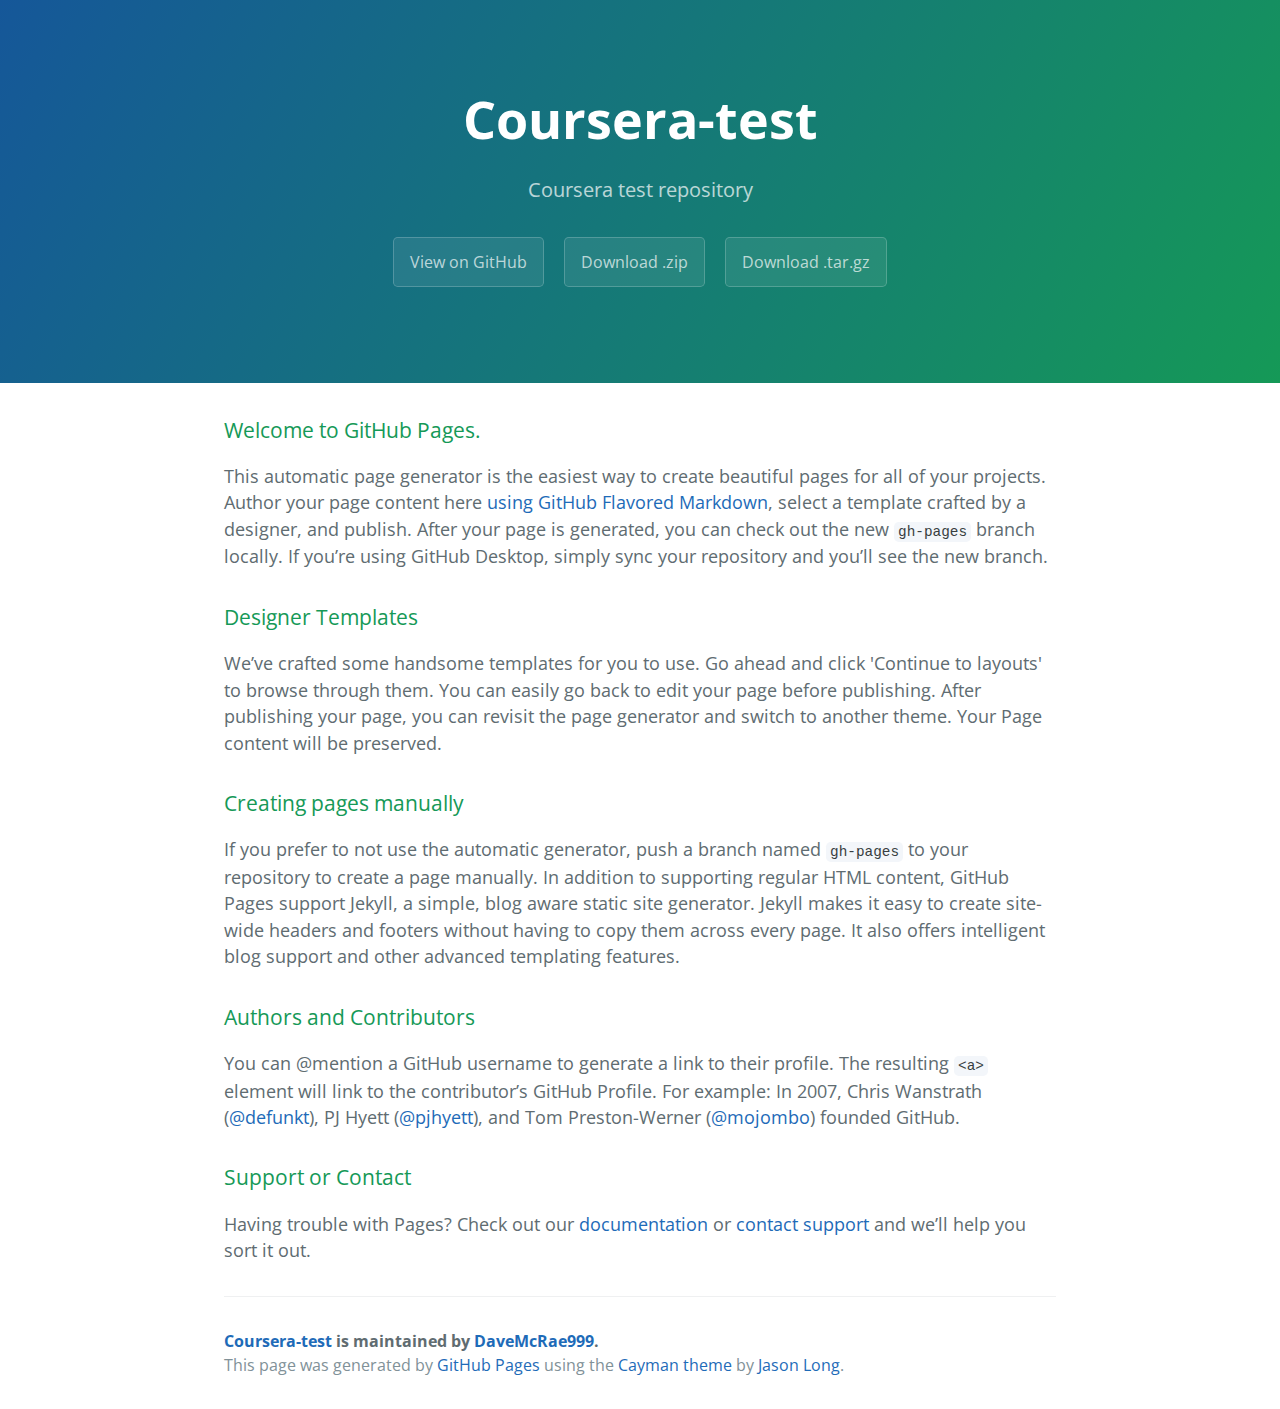
<file: index.html>
<!DOCTYPE html>
<html lang="en-us">
  <head>
    <meta charset="UTF-8">
    <title>Coursera-test by DaveMcRae999</title>
    <meta name="viewport" content="width=device-width, initial-scale=1">
    <link rel="stylesheet" type="text/css" href="stylesheets/normalize.css" media="screen">
    <link href='https://fonts.googleapis.com/css?family=Open+Sans:400,700' rel='stylesheet' type='text/css'>
    <link rel="stylesheet" type="text/css" href="stylesheets/stylesheet.css" media="screen">
    <link rel="stylesheet" type="text/css" href="stylesheets/github-light.css" media="screen">
  </head>
  <body>
    <section class="page-header">
      <h1 class="project-name">Coursera-test</h1>
      <h2 class="project-tagline">Coursera test repository</h2>
      <a href="https://github.com/DaveMcRae999/coursera-test" class="btn">View on GitHub</a>
      <a href="https://github.com/DaveMcRae999/coursera-test/zipball/master" class="btn">Download .zip</a>
      <a href="https://github.com/DaveMcRae999/coursera-test/tarball/master" class="btn">Download .tar.gz</a>
    </section>

    <section class="main-content">
      <h3>
<a id="welcome-to-github-pages" class="anchor" href="#welcome-to-github-pages" aria-hidden="true"><span aria-hidden="true" class="octicon octicon-link"></span></a>Welcome to GitHub Pages.</h3>

<p>This automatic page generator is the easiest way to create beautiful pages for all of your projects. Author your page content here <a href="https://guides.github.com/features/mastering-markdown/">using GitHub Flavored Markdown</a>, select a template crafted by a designer, and publish. After your page is generated, you can check out the new <code>gh-pages</code> branch locally. If you’re using GitHub Desktop, simply sync your repository and you’ll see the new branch.</p>

<h3>
<a id="designer-templates" class="anchor" href="#designer-templates" aria-hidden="true"><span aria-hidden="true" class="octicon octicon-link"></span></a>Designer Templates</h3>

<p>We’ve crafted some handsome templates for you to use. Go ahead and click 'Continue to layouts' to browse through them. You can easily go back to edit your page before publishing. After publishing your page, you can revisit the page generator and switch to another theme. Your Page content will be preserved.</p>

<h3>
<a id="creating-pages-manually" class="anchor" href="#creating-pages-manually" aria-hidden="true"><span aria-hidden="true" class="octicon octicon-link"></span></a>Creating pages manually</h3>

<p>If you prefer to not use the automatic generator, push a branch named <code>gh-pages</code> to your repository to create a page manually. In addition to supporting regular HTML content, GitHub Pages support Jekyll, a simple, blog aware static site generator. Jekyll makes it easy to create site-wide headers and footers without having to copy them across every page. It also offers intelligent blog support and other advanced templating features.</p>

<h3>
<a id="authors-and-contributors" class="anchor" href="#authors-and-contributors" aria-hidden="true"><span aria-hidden="true" class="octicon octicon-link"></span></a>Authors and Contributors</h3>

<p>You can @mention a GitHub username to generate a link to their profile. The resulting <code>&lt;a&gt;</code> element will link to the contributor’s GitHub Profile. For example: In 2007, Chris Wanstrath (<a href="https://github.com/defunkt" class="user-mention">@defunkt</a>), PJ Hyett (<a href="https://github.com/pjhyett" class="user-mention">@pjhyett</a>), and Tom Preston-Werner (<a href="https://github.com/mojombo" class="user-mention">@mojombo</a>) founded GitHub.</p>

<h3>
<a id="support-or-contact" class="anchor" href="#support-or-contact" aria-hidden="true"><span aria-hidden="true" class="octicon octicon-link"></span></a>Support or Contact</h3>

<p>Having trouble with Pages? Check out our <a href="https://help.github.com/pages">documentation</a> or <a href="https://github.com/contact">contact support</a> and we’ll help you sort it out.</p>

      <footer class="site-footer">
        <span class="site-footer-owner"><a href="https://github.com/DaveMcRae999/coursera-test">Coursera-test</a> is maintained by <a href="https://github.com/DaveMcRae999">DaveMcRae999</a>.</span>

        <span class="site-footer-credits">This page was generated by <a href="https://pages.github.com">GitHub Pages</a> using the <a href="https://github.com/jasonlong/cayman-theme">Cayman theme</a> by <a href="https://twitter.com/jasonlong">Jason Long</a>.</span>
      </footer>

    </section>

  
  </body>
</html>
</file>
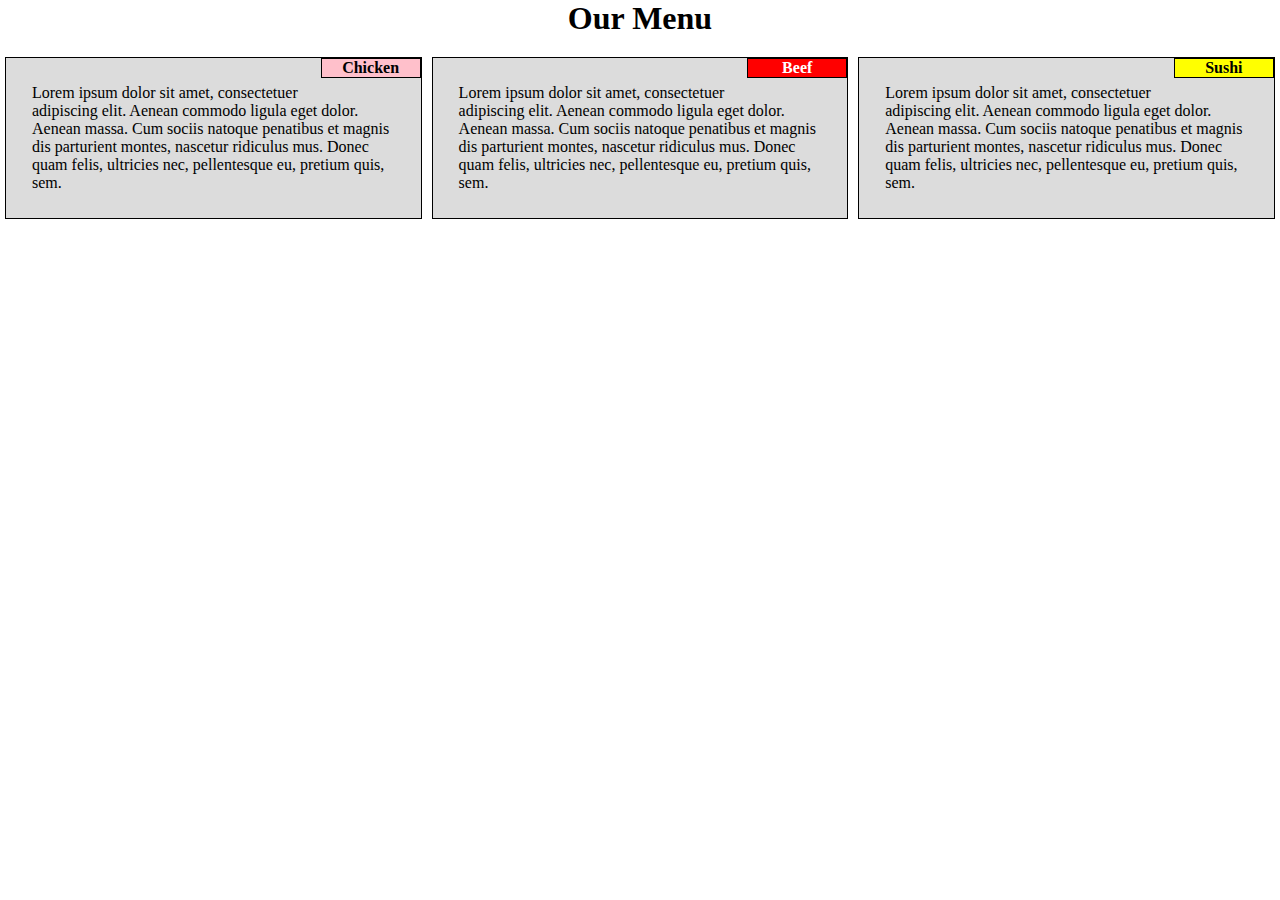
<file: HTMLMod2Sol/index.html>
<!DOCTYPE html>
<html>
<head>
<meta charset="utf-8">
<meta name="viewport" content="width=device-width, initial-scale=1">
<title>Responsive Layout</title>
<link rel="stylesheet" href="css/style.css">
</head>
<body>
<h1>Our Menu</h1>

<div class="row">
  <div class="menuo col-lg-4 col-md-6">
    <div class="menu">
    <div class="menuitem mu1">Chicken</div>
    <p>Lorem ipsum dolor sit amet, consectetuer adipiscing elit. Aenean commodo ligula eget dolor. Aenean massa. Cum sociis natoque penatibus et magnis dis parturient montes, nascetur ridiculus mus. Donec quam felis, ultricies nec, pellentesque eu, pretium quis, sem.</p>
    </div>
  </div>
  <div class="menuo col-lg-4 col-md-6">
  <div class="menu">
    <div class="menuitem mu2">Beef</div>
    <p>Lorem ipsum dolor sit amet, consectetuer adipiscing elit. Aenean commodo ligula eget dolor. Aenean massa. Cum sociis natoque penatibus et magnis dis parturient montes, nascetur ridiculus mus. Donec quam felis, ultricies nec, pellentesque eu, pretium quis, sem.</p>
  </div>
  </div>
  <div class="menuo col-lg-4 col-md-12">
  <div class="menu">
    <div class="menuitem mu3">Sushi</div>
    <p>Lorem ipsum dolor sit amet, consectetuer adipiscing elit. Aenean commodo ligula eget dolor. Aenean massa. Cum sociis natoque penatibus et magnis dis parturient montes, nascetur ridiculus mus. Donec quam felis, ultricies nec, pellentesque eu, pretium quis, sem.</p>
  </div>
  </div>
</div>

</body>
</html>
</file>
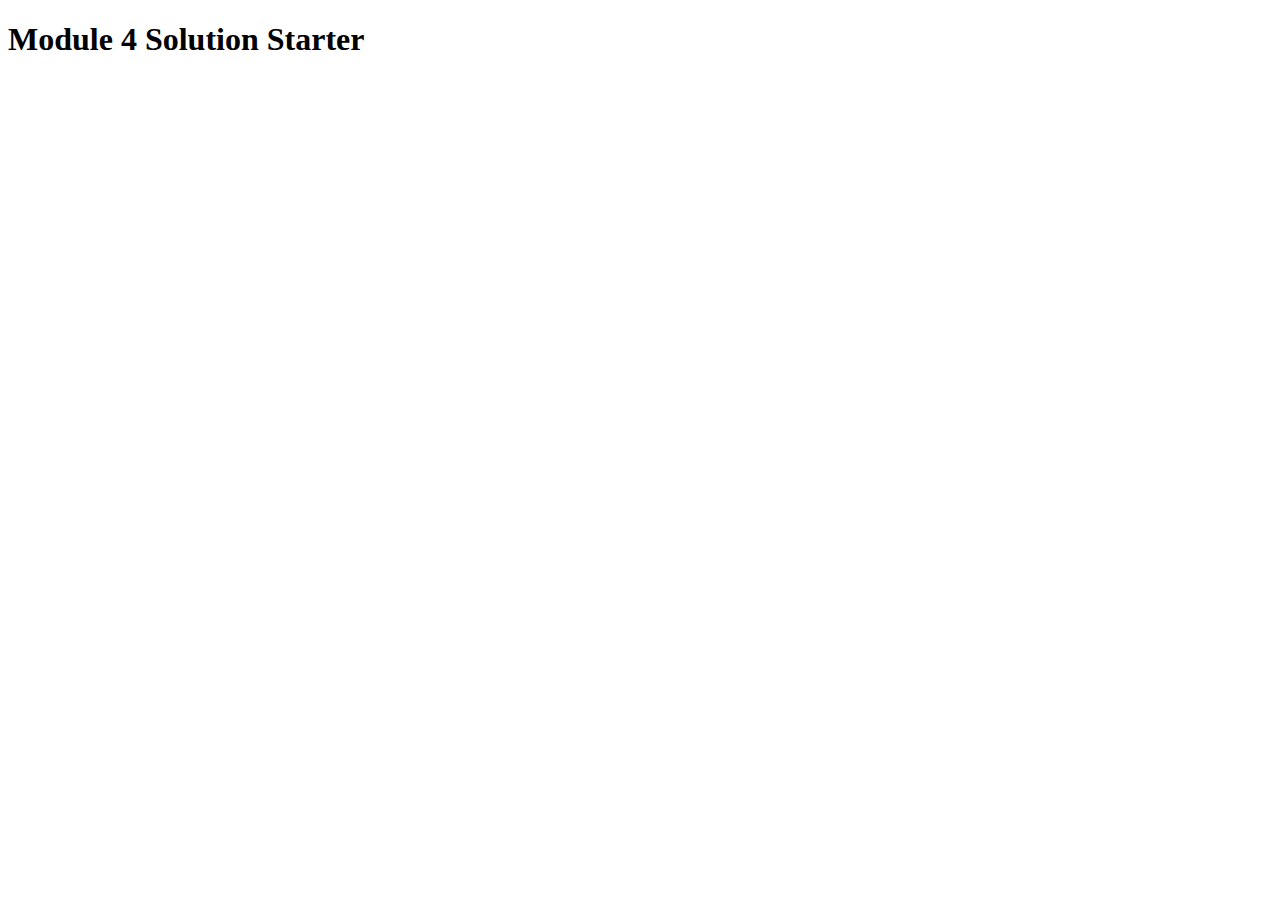
<file: HTMLMod4Sol/index.html>
<!DOCTYPE html>
<html>
<head>
  <meta charset="utf-8">
  <title>Module 4 Solution Starter</title>
  <script src="SpeakHello.js"></script>
  <script src="SpeakGoodBye.js"></script>
  <script src="script.js"></script>
</head>
<body>
  <h1>Module 4 Solution Starter</h1>
</body>
</html>
</file>
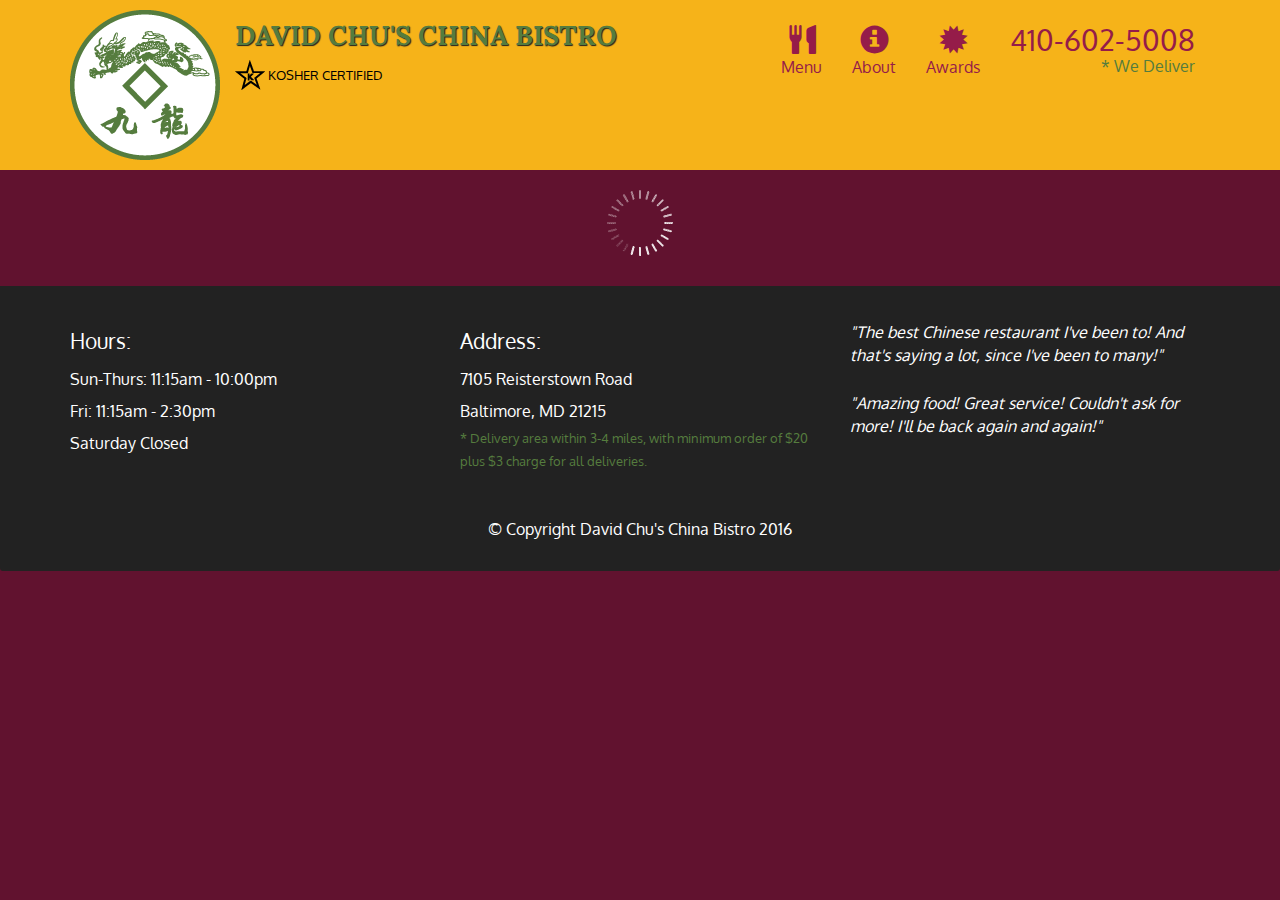
<file: HTMLMod5Sol/index.html>
<!doctype html>
<html lang="en">
  <head>
    <meta charset="utf-8">
    <meta http-equiv="X-UA-Compatible" content="IE=edge">
    <meta name="viewport" content="width=device-width, initial-scale=1">
    <title>David Chu's China Bistro</title>
    <link rel="stylesheet" href="css/bootstrap.min.css">
    <link rel="stylesheet" href="css/styles.css">
    <link href='https://fonts.googleapis.com/css?family=Oxygen:400,300,700' rel='stylesheet' type='text/css'>
    <link href='https://fonts.googleapis.com/css?family=Lora' rel='stylesheet' type='text/css'>
  </head>
<body>
  <header>
    <nav id="header-nav" class="navbar navbar-default">
      <div class="container">
        <div class="navbar-header">
          <a href="index.html" class="pull-left visible-md visible-lg">
            <div id="logo-img" alt="Logo image"></div>
          </a>

          <div class="navbar-brand">
            <a href="index.html"><h1>David Chu's China Bistro</h1></a>
            <p>
              <img src="images/star-k-logo.png" alt="Kosher certification">
              <span>Kosher Certified</span>
            </p>
          </div>

          <button id="navbarToggle" type="button" class="navbar-toggle collapsed" data-toggle="collapse" data-target="#collapsable-nav" aria-expanded="false">
            <span class="sr-only">Toggle navigation</span>
            <span class="icon-bar"></span>
            <span class="icon-bar"></span>
            <span class="icon-bar"></span>
          </button>
        </div>
        
        <div id="collapsable-nav" class="collapse navbar-collapse">
           <ul id="nav-list" class="nav navbar-nav navbar-right">
            <li id="navHomeButton" class="visible-xs active">
              <a href="index.html">
                <span class="glyphicon glyphicon-home"></span> Home</a>
            </li>
            <li id="navMenuButton">
              <a href="#" onclick="$dc.loadMenuCategories();">
                <span class="glyphicon glyphicon-cutlery"></span><br class="hidden-xs"> Menu</a>
            </li>
            <li>
              <a href="#">
                <span class="glyphicon glyphicon-info-sign"></span><br class="hidden-xs"> About</a>
            </li>
            <li>
              <a href="#">
                <span class="glyphicon glyphicon-certificate"></span><br class="hidden-xs"> Awards</a>
            </li>
            <li id="phone" class="hidden-xs">
              <a href="tel:410-602-5008">
                <span>410-602-5008</span></a><div>* We Deliver</div>
            </li>
          </ul><!-- #nav-list -->
        </div><!-- .collapse .navbar-collapse -->
      </div><!-- .container -->
    </nav><!-- #header-nav -->
  </header>

  <div id="call-btn" class="visible-xs">
    <a class="btn" href="tel:410-602-5008">
    <span class="glyphicon glyphicon-earphone"></span>
    410-602-5008
    </a>
  </div>
  <div id="xs-deliver" class="text-center visible-xs">* We Deliver</div>

  <div id="main-content" class="container"></div>

  <footer class="panel-footer">
    <div class="container">
      <div class="row">
        <section id="hours" class="col-sm-4">
          <span>Hours:</span><br>
          Sun-Thurs: 11:15am - 10:00pm<br>
          Fri: 11:15am - 2:30pm<br>
          Saturday Closed
          <hr class="visible-xs">
        </section>
        <section id="address" class="col-sm-4">
          <span>Address:</span><br>
          7105 Reisterstown Road<br>
          Baltimore, MD 21215
          <p>* Delivery area within 3-4 miles, with minimum order of $20 plus $3 charge for all deliveries.</p>
          <hr class="visible-xs">
        </section>
        <section id="testimonials" class="col-sm-4">
          <p>"The best Chinese restaurant I've been to! And that's saying a lot, since I've been to many!"</p>
          <p>"Amazing food! Great service! Couldn't ask for more! I'll be back again and again!"</p>
        </section>
      </div>
      <div class="text-center">&copy; Copyright David Chu's China Bistro 2016</div>
    </div>
  </footer>

  <!-- jQuery (Bootstrap JS plugins depend on it) -->
  <script src="js/jquery-2.1.4.min.js"></script>
  <script src="js/bootstrap.min.js"></script>
  <script src="js/ajax-utils.js"></script>
  <script src="js/script.js"></script>
</body>
</html>
</file>
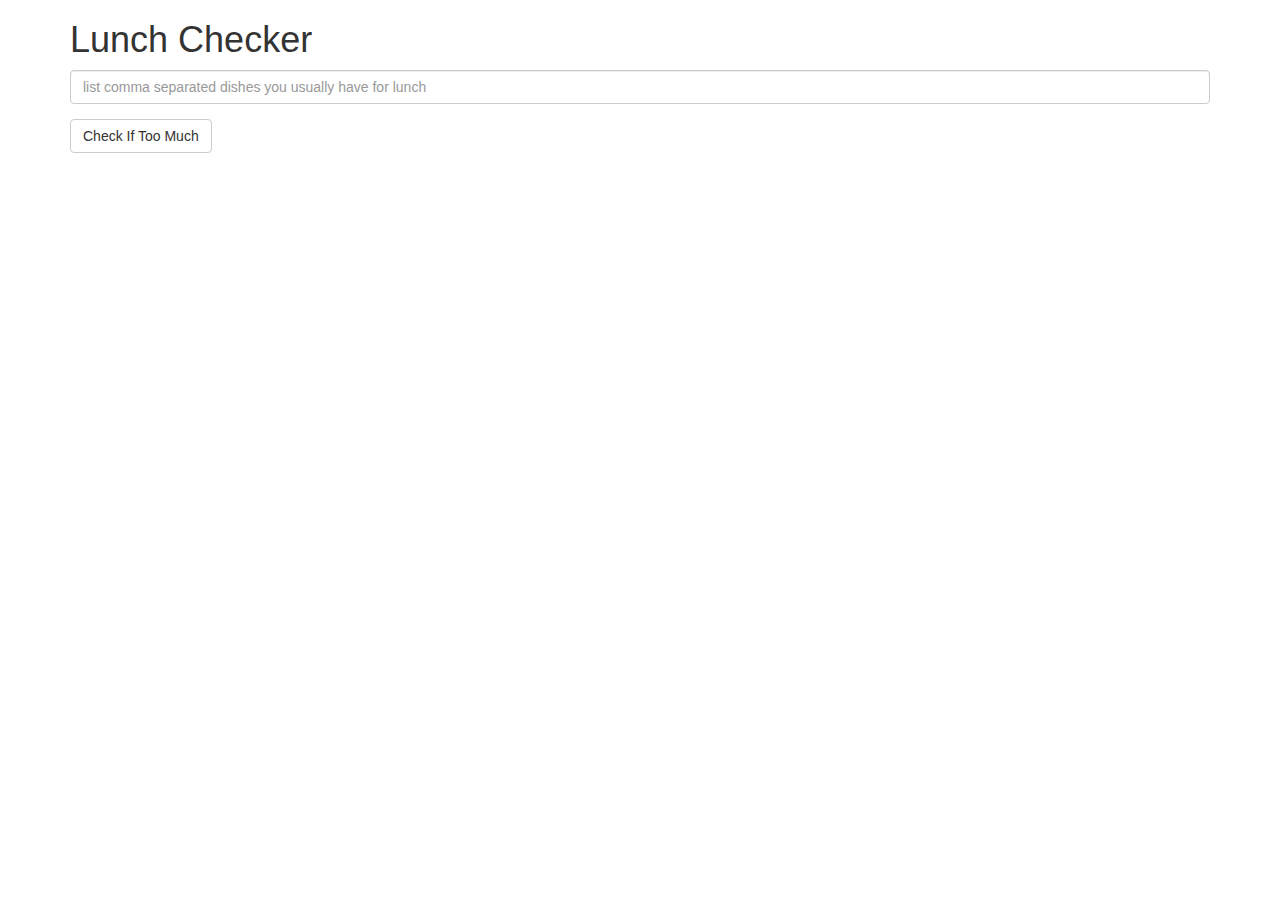
<file: Mod1Solution/index.html>
<!doctype html>
<html lang="en">
  <head>
    <title>Lunch Checker</title>
    <meta name="viewport" content="width=device-width, initial-scale=1">
    <link rel="stylesheet" href="styles/bootstrap.min.css">
    <style>
      .message { font-size: 1.3em; font-weight: bold; }
    </style>
    <script src="angular.min.js"></script>
    <script src="app.js"></script>
  </head>
<body ng-app="LunchCheck">
   <div class="container" ng-controller="LunchCheckController">
     <h1>Lunch Checker</h1>

         <div class="form-group">
             <input id="lunch-menu" type="text"
             placeholder="list comma separated dishes you usually have for lunch"
             class="form-control"
             ng-model="inputLunch">
         </div>
         <div class="form-group">
             <button class="btn btn-default"
              ng-click="checkLunch()">Check If Too Much</button>
         </div>
         <div class="form-group message">
           {{lunchMessage}}
         </div>
   </div>

</body>
</html>
</file>
<file: stylesheets/stylesheet.css>
* {
  box-sizing: border-box; }

body {
  padding: 0;
  margin: 0;
  font-family: "Open Sans", "Helvetica Neue", Helvetica, Arial, sans-serif;
  font-size: 16px;
  line-height: 1.5;
  color: #606c71; }

a {
  color: #1e6bb8;
  text-decoration: none; }
  a:hover {
    text-decoration: underline; }

.btn {
  display: inline-block;
  margin-bottom: 1rem;
  color: rgba(255, 255, 255, 0.7);
  background-color: rgba(255, 255, 255, 0.08);
  border-color: rgba(255, 255, 255, 0.2);
  border-style: solid;
  border-width: 1px;
  border-radius: 0.3rem;
  transition: color 0.2s, background-color 0.2s, border-color 0.2s; }
  .btn + .btn {
    margin-left: 1rem; }

.btn:hover {
  color: rgba(255, 255, 255, 0.8);
  text-decoration: none;
  background-color: rgba(255, 255, 255, 0.2);
  border-color: rgba(255, 255, 255, 0.3); }

@media screen and (min-width: 64em) {
  .btn {
    padding: 0.75rem 1rem; } }

@media screen and (min-width: 42em) and (max-width: 64em) {
  .btn {
    padding: 0.6rem 0.9rem;
    font-size: 0.9rem; } }

@media screen and (max-width: 42em) {
  .btn {
    display: block;
    width: 100%;
    padding: 0.75rem;
    font-size: 0.9rem; }
    .btn + .btn {
      margin-top: 1rem;
      margin-left: 0; } }

.page-header {
  color: #fff;
  text-align: center;
  background-color: #159957;
  background-image: linear-gradient(120deg, #155799, #159957); }

@media screen and (min-width: 64em) {
  .page-header {
    padding: 5rem 6rem; } }

@media screen and (min-width: 42em) and (max-width: 64em) {
  .page-header {
    padding: 3rem 4rem; } }

@media screen and (max-width: 42em) {
  .page-header {
    padding: 2rem 1rem; } }

.project-name {
  margin-top: 0;
  margin-bottom: 0.1rem; }

@media screen and (min-width: 64em) {
  .project-name {
    font-size: 3.25rem; } }

@media screen and (min-width: 42em) and (max-width: 64em) {
  .project-name {
    font-size: 2.25rem; } }

@media screen and (max-width: 42em) {
  .project-name {
    font-size: 1.75rem; } }

.project-tagline {
  margin-bottom: 2rem;
  font-weight: normal;
  opacity: 0.7; }

@media screen and (min-width: 64em) {
  .project-tagline {
    font-size: 1.25rem; } }

@media screen and (min-width: 42em) and (max-width: 64em) {
  .project-tagline {
    font-size: 1.15rem; } }

@media screen and (max-width: 42em) {
  .project-tagline {
    font-size: 1rem; } }

.main-content :first-child {
  margin-top: 0; }
.main-content img {
  max-width: 100%; }
.main-content h1, .main-content h2, .main-content h3, .main-content h4, .main-content h5, .main-content h6 {
  margin-top: 2rem;
  margin-bottom: 1rem;
  font-weight: normal;
  color: #159957; }
.main-content p {
  margin-bottom: 1em; }
.main-content code {
  padding: 2px 4px;
  font-family: Consolas, "Liberation Mono", Menlo, Courier, monospace;
  font-size: 0.9rem;
  color: #383e41;
  background-color: #f3f6fa;
  border-radius: 0.3rem; }
.main-content pre {
  padding: 0.8rem;
  margin-top: 0;
  margin-bottom: 1rem;
  font: 1rem Consolas, "Liberation Mono", Menlo, Courier, monospace;
  color: #567482;
  word-wrap: normal;
  background-color: #f3f6fa;
  border: solid 1px #dce6f0;
  border-radius: 0.3rem; }
  .main-content pre > code {
    padding: 0;
    margin: 0;
    font-size: 0.9rem;
    color: #567482;
    word-break: normal;
    white-space: pre;
    background: transparent;
    border: 0; }
.main-content .highlight {
  margin-bottom: 1rem; }
  .main-content .highlight pre {
    margin-bottom: 0;
    word-break: normal; }
.main-content .highlight pre, .main-content pre {
  padding: 0.8rem;
  overflow: auto;
  font-size: 0.9rem;
  line-height: 1.45;
  border-radius: 0.3rem; }
.main-content pre code, .main-content pre tt {
  display: inline;
  max-width: initial;
  padding: 0;
  margin: 0;
  overflow: initial;
  line-height: inherit;
  word-wrap: normal;
  background-color: transparent;
  border: 0; }
  .main-content pre code:before, .main-content pre code:after, .main-content pre tt:before, .main-content pre tt:after {
    content: normal; }
.main-content ul, .main-content ol {
  margin-top: 0; }
.main-content blockquote {
  padding: 0 1rem;
  margin-left: 0;
  color: #819198;
  border-left: 0.3rem solid #dce6f0; }
  .main-content blockquote > :first-child {
    margin-top: 0; }
  .main-content blockquote > :last-child {
    margin-bottom: 0; }
.main-content table {
  display: block;
  width: 100%;
  overflow: auto;
  word-break: normal;
  word-break: keep-all; }
  .main-content table th {
    font-weight: bold; }
  .main-content table th, .main-content table td {
    padding: 0.5rem 1rem;
    border: 1px solid #e9ebec; }
.main-content dl {
  padding: 0; }
  .main-content dl dt {
    padding: 0;
    margin-top: 1rem;
    font-size: 1rem;
    font-weight: bold; }
  .main-content dl dd {
    padding: 0;
    margin-bottom: 1rem; }
.main-content hr {
  height: 2px;
  padding: 0;
  margin: 1rem 0;
  background-color: #eff0f1;
  border: 0; }

@media screen and (min-width: 64em) {
  .main-content {
    max-width: 64rem;
    padding: 2rem 6rem;
    margin: 0 auto;
    font-size: 1.1rem; } }

@media screen and (min-width: 42em) and (max-width: 64em) {
  .main-content {
    padding: 2rem 4rem;
    font-size: 1.1rem; } }

@media screen and (max-width: 42em) {
  .main-content {
    padding: 2rem 1rem;
    font-size: 1rem; } }

.site-footer {
  padding-top: 2rem;
  margin-top: 2rem;
  border-top: solid 1px #eff0f1; }

.site-footer-owner {
  display: block;
  font-weight: bold; }

.site-footer-credits {
  color: #819198; }

@media screen and (min-width: 64em) {
  .site-footer {
    font-size: 1rem; } }

@media screen and (min-width: 42em) and (max-width: 64em) {
  .site-footer {
    font-size: 1rem; } }

@media screen and (max-width: 42em) {
  .site-footer {
    font-size: 0.9rem; } }
</file>
<file: stylesheets/github-light.css>
/*
The MIT License (MIT)

Copyright (c) 2016 GitHub, Inc.

Permission is hereby granted, free of charge, to any person obtaining a copy
of this software and associated documentation files (the "Software"), to deal
in the Software without restriction, including without limitation the rights
to use, copy, modify, merge, publish, distribute, sublicense, and/or sell
copies of the Software, and to permit persons to whom the Software is
furnished to do so, subject to the following conditions:

The above copyright notice and this permission notice shall be included in all
copies or substantial portions of the Software.

THE SOFTWARE IS PROVIDED "AS IS", WITHOUT WARRANTY OF ANY KIND, EXPRESS OR
IMPLIED, INCLUDING BUT NOT LIMITED TO THE WARRANTIES OF MERCHANTABILITY,
FITNESS FOR A PARTICULAR PURPOSE AND NONINFRINGEMENT. IN NO EVENT SHALL THE
AUTHORS OR COPYRIGHT HOLDERS BE LIABLE FOR ANY CLAIM, DAMAGES OR OTHER
LIABILITY, WHETHER IN AN ACTION OF CONTRACT, TORT OR OTHERWISE, ARISING FROM,
OUT OF OR IN CONNECTION WITH THE SOFTWARE OR THE USE OR OTHER DEALINGS IN THE
SOFTWARE.

*/

.pl-c /* comment */ {
  color: #969896;
}

.pl-c1 /* constant, variable.other.constant, support, meta.property-name, support.constant, support.variable, meta.module-reference, markup.raw, meta.diff.header */,
.pl-s .pl-v /* string variable */ {
  color: #0086b3;
}

.pl-e /* entity */,
.pl-en /* entity.name */ {
  color: #795da3;
}

.pl-smi /* variable.parameter.function, storage.modifier.package, storage.modifier.import, storage.type.java, variable.other */,
.pl-s .pl-s1 /* string source */ {
  color: #333;
}

.pl-ent /* entity.name.tag */ {
  color: #63a35c;
}

.pl-k /* keyword, storage, storage.type */ {
  color: #a71d5d;
}

.pl-s /* string */,
.pl-pds /* punctuation.definition.string, string.regexp.character-class */,
.pl-s .pl-pse .pl-s1 /* string punctuation.section.embedded source */,
.pl-sr /* string.regexp */,
.pl-sr .pl-cce /* string.regexp constant.character.escape */,
.pl-sr .pl-sre /* string.regexp source.ruby.embedded */,
.pl-sr .pl-sra /* string.regexp string.regexp.arbitrary-repitition */ {
  color: #183691;
}

.pl-v /* variable */ {
  color: #ed6a43;
}

.pl-id /* invalid.deprecated */ {
  color: #b52a1d;
}

.pl-ii /* invalid.illegal */ {
  color: #f8f8f8;
  background-color: #b52a1d;
}

.pl-sr .pl-cce /* string.regexp constant.character.escape */ {
  font-weight: bold;
  color: #63a35c;
}

.pl-ml /* markup.list */ {
  color: #693a17;
}

.pl-mh /* markup.heading */,
.pl-mh .pl-en /* markup.heading entity.name */,
.pl-ms /* meta.separator */ {
  font-weight: bold;
  color: #1d3e81;
}

.pl-mq /* markup.quote */ {
  color: #008080;
}

.pl-mi /* markup.italic */ {
  font-style: italic;
  color: #333;
}

.pl-mb /* markup.bold */ {
  font-weight: bold;
  color: #333;
}

.pl-md /* markup.deleted, meta.diff.header.from-file */ {
  color: #bd2c00;
  background-color: #ffecec;
}

.pl-mi1 /* markup.inserted, meta.diff.header.to-file */ {
  color: #55a532;
  background-color: #eaffea;
}

.pl-mdr /* meta.diff.range */ {
  font-weight: bold;
  color: #795da3;
}

.pl-mo /* meta.output */ {
  color: #1d3e81;
}
</file>
<file: HTMLMod2Sol/css/style.css>
/********** Base styles **********/
* {
  box-sizing: border-box;
  margin: 0px;
  padding: 0px;
}
h1 {
  margin-bottom: 15px;
  text-align: center;
}

.menuo{
  float: left;
}
.menu {
  border: 1px solid black;
  background-color: #dcdcdc;
  padding: 10px;
  margin: 5px;
  position: relative;
}
.menuitem{
  width: 100px;
  text-align: center;
  font-weight: bold;
  position:relative;
  right: -10px; top: -10px;
  border: 1px solid black;
  float: right; 
}
.mu1{
  background-color: pink;
}
.mu2{
  background-color: red;
  color: #fff;
}
.mu3{
  background-color: yellow;
}

p {
  margin: 1em;
}

/* Simple Responsive Framework. */
.row {
  width: 100%;
}

/********** Large devices only **********/
@media (min-width: 992px) {
  .col-lg-4 {
    width: 33.33%;
  }
}

/********** Medium devices only **********/
@media (min-width: 768px) and (max-width: 991px) {
  .col-md-6 {
    width: 50%;
  }
  .col-md-12 {
    width: 100%;
  }
}
/********** smallest devices only **********/
@media (max-width: 767px) {
  .col-sm-12 {
    width: 100%;
  }
}
</file>
<file: HTMLMod5Sol/css/styles.css>
body {
  font-size: 16px;
  color: #fff;
  background-color: #61122f;
  font-family: 'Oxygen', sans-serif;
}

/** HEADER **/
#header-nav {
  background-color: #f6b319;
  border-radius: 0;
  border: 0;
}

#logo-img {
  background: url('../images/restaurant-logo_large.png') no-repeat;
  width: 150px;
  height: 150px;
  margin: 10px 15px 10px 0;
}

.navbar-brand {
  padding-top: 25px;
}
.navbar-brand h1 { /* Restaurant name */
  font-family: 'Lora', serif;
  color: #557c3e;
  font-size: 1.5em;
  text-transform: uppercase;
  font-weight: bold;
  text-shadow: 1px 1px 1px #222;
  margin-top: 0;
  margin-bottom: 0;
  line-height: .75;
}
.navbar-brand a:hover, .navbar-brand a:focus {
  text-decoration: none;
}
.navbar-brand p { /* Kosher cert */
  color: #000;
  text-transform: uppercase;
  font-size: .7em;
  margin-top: 15px;
}
.navbar-brand p span { /* Star-K */
  vertical-align: middle;
}

#nav-list {
  margin-top: 10px;
}
#nav-list a {
  color: #951C49;
  text-align: center;
}
#nav-list a:hover {
  background: #E7E7E7;
}
#nav-list a span {
  font-size: 1.8em;
}

#phone {
  margin-top: 5px;
}
#phone a { /* Phone number */
  text-align: right;
  padding-bottom: 0;
}
#phone div { /* We Deliver */
  color: #557c3e;
  text-align: right;
  padding-right: 15px;
}

.navbar-header button.navbar-toggle, .navbar-header .icon-bar {
  border: 1px solid #61122f;
}
.navbar-header button.navbar-toggle {
  clear: both;
  margin-top: -30px;
}
/* END HEADER */

/* FOOTER */
.panel-footer {
  margin-top: 30px;
  padding-top: 35px;
  padding-bottom: 30px;
  background-color: #222;
  border-top: 0;
}
.panel-footer div.row {
  margin-bottom: 35px;
}
#hours, #address {
  line-height: 2;
}
#hours > span, #address > span {
  font-size: 1.3em;
}
#address p {
  color: #557c3e;
  font-size: .8em;
  line-height: 1.8;
}
#testimonials {
  font-style: italic;
}
#testimonials p:nth-child(2) {
  margin-top: 25px;
}
/* END FOOTER */



/* HOME PAGE */
.container .jumbotron {
  box-shadow: 0 0 50px #3F0C1F;
  border: 2px solid #3F0C1F;
}

#menu-tile, #specials-tile, #map-tile {
  height: 250px;
  width: 100%;
  margin-bottom: 15px;
  position: relative;
  border: 2px solid #3F0C1F;
  overflow: hidden;
}
#menu-tile:hover, #specials-tile:hover, #map-tile:hover {
  box-shadow: 0 1px 5px 1px #cccccc;
}
#menu-tile {
  background: url('../images/menu-tile.jpg') no-repeat;
  background-position: center;
}
#specials-tile {
  background: url('../images/specials-tile.jpg') no-repeat;
  background-position: center;
}
#menu-tile span, #specials-tile span, #map-tile span {
  position: absolute;
  bottom: 0;
  right: 0;
  width: 100%;
  text-align: center;
  font-size: 1.6em;
  text-transform: uppercase;
  background-color: #000;
  color: #fff;
  opacity: .8;
}
/* END HOME PAGE */

/* MENU CATEGORIES PAGE */
.category-tile { 
  position: relative;
  border: 2px solid #3F0C1F;
  overflow: hidden;
  width: 200px;
  height: 200px;
  margin: 0 auto 15px;
}
.category-tile span {
  position: absolute;
  bottom: 0;
  right: 0;
  width: 100%;
  text-align: center;
  font-size: 1.2em;
  text-transform: uppercase;
  background-color: #000;
  color: #fff;
  opacity: .8;
}
.category-tile:hover {
  box-shadow: 0 1px 5px 1px #cccccc;
}

#menu-categories-title + div {
  margin-bottom: 50px;
}
/* END MENU CATEGORIES PAGE */

/* SINGLE CATEGORY PAGE */
.menu-item-tile {
  margin-bottom: 25px;
}
.menu-item-tile hr {
  width: 80%;
}
.menu-item-tile .menu-item-price {
  font-size: 1.1em;
  text-align: right;
  margin-top: -15px;
  margin-right: -15px;
}
.menu-item-tile .menu-item-price span {
  font-size: .6em;
}
.menu-item-photo {
  position: relative;
  border: 2px solid #3F0C1F; 
  overflow: hidden;
  padding: 0;
  margin-right: -15px;
  margin-left: auto;
  margin-bottom: 20px;
  max-width: 250px;
}
.menu-item-photo div {
  position: absolute;
  bottom: 0;
  right: 0;
  width: 80px;
  background-color: #557c3e;
  text-align: center;
}
.menu-item-description {
  padding-right: 30px;
}
h3.menu-item-title {
  margin: 0 0 10px;
}
.menu-item-details {
  font-size: .9em;
  font-style: italic;
}
/* END SINGLE CATEGORY PAGE */


/********** Large devices only **********/
@media (min-width: 1200px) {
  .container .jumbotron {
    background: url('../images/jumbotron_1200.jpg') no-repeat;
    height: 675px;
  }
}

/********** Medium devices only **********/
@media (min-width: 992px) and (max-width: 1199px) {
  /* Header */
  #logo-img {
    background: url('../images/restaurant-logo_medium.png') no-repeat;
    width: 100px;
    height: 100px;
    margin: 5px 5px 5px 0;
  }
  /* End Header */

  /* Home Page */
  .container .jumbotron {
    background: url('../images/jumbotron_992.jpg') no-repeat;
    height: 558px;
  }
  /* End Home Page */
}

/********** Small devices only **********/
@media (min-width: 768px) and (max-width: 991px) {
  /* Home Page */
  .container .jumbotron {
    background: url('../images/jumbotron_768.jpg') no-repeat;
    height: 432px;
  }
  /* End Home Page */
}

/********** Extra small devices only **********/
@media (max-width: 767px) {
  /* Header */
  .navbar-brand {
    padding-top: 10px;
    height: 80px;
  }
  .navbar-brand h1 { /* Restaurant name */
    padding-top: 10px;
    font-size: 5vw; /* 1vw = 1% of viewport width */
  }
  .navbar-brand p { /* Kosher cert */
    font-size: .6em;
    margin-top: 12px;
  }
  .navbar-brand p img { /* Star-K */
    height: 20px;
  }

  #collapsable-nav a { /* Collapsed nav menu text */
    font-size: 1.2em;
  }
  #collapsable-nav a span { /* Collapsed nav menu glyph */
    font-size: 1em;
    margin-right: 5px;
  }

  #call-btn > a {
    font-size: 1.5em;
    display: block;
    margin: 0 20px;
    padding: 10px;
    border: 2px solid #fff;
    background-color: #f6b319;
    color: #951c49;
  }
  #xs-deliver {
    margin-top: 5px;
    font-size: .7em;
    letter-spacing: .1em;
    text-transform: uppercase;
  }
  /* End Header */

  /* Footer */
  .panel-footer section {
    margin-bottom: 30px;
    text-align: center;
  }
  .panel-footer section:nth-child(3) {
    margin-bottom: 0; /* margin already exists on the whole row */
  }
  .panel-footer section hr {
    width: 50%;
  }
  /* End Footer */

  /* Home Page */
  .container .jumbotron {
    margin-top: 30px;
    padding: 0;
  }
  #menu-tile, #specials-tile {
    width: 360px;
    margin: 0 auto 15px;
  }

  .menu-item-photo {
    margin-right: auto;
  }
  .menu-item-tile .menu-item-price {
    text-align: center;
  }
  .menu-item-description {
    text-align: center;;
  }
}


/********** Super extra small devices Only :-) (e.g., iPhone 4) **********/
@media (max-width: 479px) {
  /* Header */
  .navbar-brand h1 { /* Restaurant name */
    padding-top: 5px;
    font-size: 6vw;
  }
  /* End Header */
  
  /* Home page */
  #menu-tile, #specials-tile {
    width: 280px;
    margin: 0 auto 15px;
  }

  .col-xxs-12 {
    position: relative;
    min-height: 1px;
    padding-right: 15px;
    padding-left: 15px;
    float: left;
    width: 100%;
  }
}
</file>
